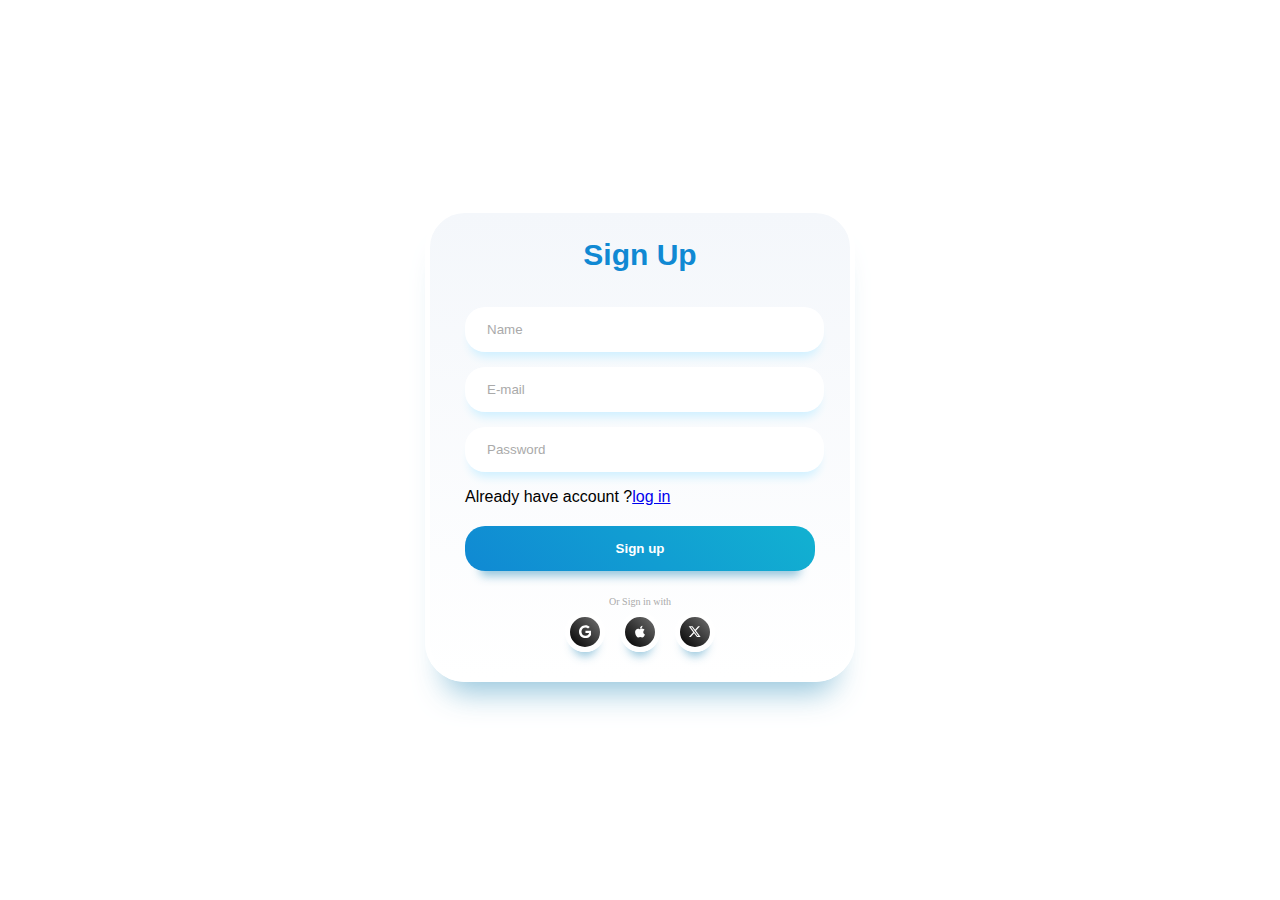
<file: singin.html>
<!DOCTYPE html>
<html lang="en">
<head>
  <meta charset="UTF-8">
  <meta name="viewport" content="width=device-width, initial-scale=1.0">
  <link rel="stylesheet" href="singin.css">
  <title>Sing up</title>
</head>
<body>
  <div class="main">
    <div class="container">
      <div id="sing-up">


      <div class="heading">Sign Up</div>
      <form action="" class="form">
        <input required="" class="input" type="user_name" name="user_name" id="user_name" placeholder="Name">
        <input required="" class="input" type="email" name="email" id="email" placeholder="E-mail">
        <input required="" class="input" type="password" name="password" id="password" placeholder="Password">
        <p>
          Already have account ? 
          <a href="#">  log in</a>
          </p>
        <input class="login-button" type="submit" value="Sign up">
        
      </form>
      <div class="social-account-container">
          <span class="title">Or Sign in with</span>
          <div class="social-accounts">
            <button class="social-button google">
              <svg class="svg" xmlns="http://www.w3.org/2000/svg" height="1em" viewBox="0 0 488 512">
                <path d="M488 261.8C488 403.3 391.1 504 248 504 110.8 504 0 393.2 0 256S110.8 8 248 8c66.8 0 123 24.5 166.3 64.9l-67.5 64.9C258.5 52.6 94.3 116.6 94.3 256c0 86.5 69.1 156.6 153.7 156.6 98.2 0 135-70.4 140.8-106.9H248v-85.3h236.1c2.3 12.7 3.9 24.9 3.9 41.4z"></path>
              </svg></button>
            <button class="social-button apple">
              <svg class="svg" xmlns="http://www.w3.org/2000/svg" height="1em" viewBox="0 0 384 512">
                <path d="M318.7 268.7c-.2-36.7 16.4-64.4 50-84.8-18.8-26.9-47.2-41.7-84.7-44.6-35.5-2.8-74.3 20.7-88.5 20.7-15 0-49.4-19.7-76.4-19.7C63.3 141.2 4 184.8 4 273.5q0 39.3 14.4 81.2c12.8 36.7 59 126.7 107.2 125.2 25.2-.6 43-17.9 75.8-17.9 31.8 0 48.3 17.9 76.4 17.9 48.6-.7 90.4-82.5 102.6-119.3-65.2-30.7-61.7-90-61.7-91.9zm-56.6-164.2c27.3-32.4 24.8-61.9 24-72.5-24.1 1.4-52 16.4-67.9 34.9-17.5 19.8-27.8 44.3-25.6 71.9 26.1 2 49.9-11.4 69.5-34.3z"></path>
              </svg>
            </button>
            <button class="social-button twitter">
              <svg class="svg" xmlns="http://www.w3.org/2000/svg" height="1em" viewBox="0 0 512 512">
                <path d="M389.2 48h70.6L305.6 224.2 487 464H345L233.7 318.6 106.5 464H35.8L200.7 275.5 26.8 48H172.4L272.9 180.9 389.2 48zM364.4 421.8h39.1L151.1 88h-42L364.4 421.8z"></path>
              </svg>
            </button>
          </div>
        </div>
      
    </div>
  </div>
</div>

</body>
</html>
</file>
<file: singin.css>
.main{
  width: 100%;
  height: 97vh;
  display: flex;
  justify-content: center;
  align-items: center;
  
}


.container {
  max-width: 350px;
  background: #F8F9FD;
  background: linear-gradient(0deg, rgb(255, 255, 255) 0%, rgb(244, 247, 251) 100%);
  border-radius: 40px;
  padding: 25px 35px;
  border: 5px solid rgb(255, 255, 255);
  box-shadow: rgba(133, 189, 215, 0.8784313725) 0px 30px 30px -20px;
  margin: 20px;
}

.heading {
  text-align: center;
  font-weight: 900;
  font-size: 30px;
  color: rgb(16, 137, 211);
}

.form {
  margin-top: 20px;
}

p{
  display: flex;
  align-items: center;
  /* justify-content: center; */
  font-family: 'Lucida Sans', 'Lucida Sans Regular', 'Lucida Grande', 'Lucida Sans Unicode', Geneva, Verdana, sans-serif;
}
.form .input {
  width: 90%;
  background: white;
  border: none;
  padding: 15px 20px;
  border-radius: 20px;
  margin-top: 15px;
  box-shadow: #cff0ff 0px 10px 10px -5px;
  border-inline: 2px solid transparent;
}

.heading{
  font-family: 'Lucida Sans', 'Lucida Sans Regular', 'Lucida Grande', 'Lucida Sans Unicode', Geneva, Verdana, sans-serif;
}
.form .input::-moz-placeholder {
  color: rgb(170, 170, 170);
}

.form .input::placeholder {
  color: rgb(170, 170, 170);
}

.form .input:focus {
  outline: none;
  border-inline: 2px solid #12B1D1;
}

.form .forgot-password {
  display: block;
  margin-top: 10px;
  margin-left: 10px;
}

.form .forgot-password a {
  font-size: 11px;
  color: #0099ff;
  text-decoration: none;
}

.form .login-button {
  display: block;
  width: 100%;
  font-weight: bold;
  background: linear-gradient(45deg, rgb(16, 137, 211) 0%, rgb(18, 177, 209) 100%);
  color: white;
  padding-block: 15px;
  margin: 20px auto;
  border-radius: 20px;
  box-shadow: rgba(133, 189, 215, 0.8784313725) 0px 20px 10px -15px;
  border: none;
  transition: all 0.2s ease-in-out;
}

.form .login-button:hover {
  transform: scale(1.03);
  box-shadow: rgba(133, 189, 215, 0.8784313725) 0px 23px 10px -20px;
}

.form .login-button:active {
  transform: scale(0.95);
  box-shadow: rgba(133, 189, 215, 0.8784313725) 0px 15px 10px -10px;
}

.social-account-container {
  margin-top: 25px;
}

.social-account-container .title {
  display: block;
  text-align: center;
  font-size: 10px;
  color: rgb(170, 170, 170);
}

.social-account-container .social-accounts {
  width: 100%;
  display: flex;
  justify-content: center;
  gap: 15px;
  margin-top: 5px;
}

.social-account-container .social-accounts .social-button {
  background: linear-gradient(45deg, rgb(0, 0, 0) 0%, rgb(112, 112, 112) 100%);
  border: 5px solid white;
  padding: 5px;
  border-radius: 50%;
  width: 40px;
  aspect-ratio: 1;
  display: grid;
  place-content: center;
  box-shadow: rgba(133, 189, 215, 0.8784313725) 0px 12px 10px -8px;
  transition: all 0.2s ease-in-out;
}

.social-account-container .social-accounts .social-button .svg {
  fill: white;
  margin: auto;
}

.social-account-container .social-accounts .social-button:hover {
  transform: scale(1.2);
}

.social-account-container .social-accounts .social-button:active {
  transform: scale(0.9);
}

.agreement {
  display: block;
  text-align: center;
  margin-top: 15px;
}

.agreement a {
  text-decoration: none;
  color: #0099ff;
  font-size: 9px;
}
</file>
